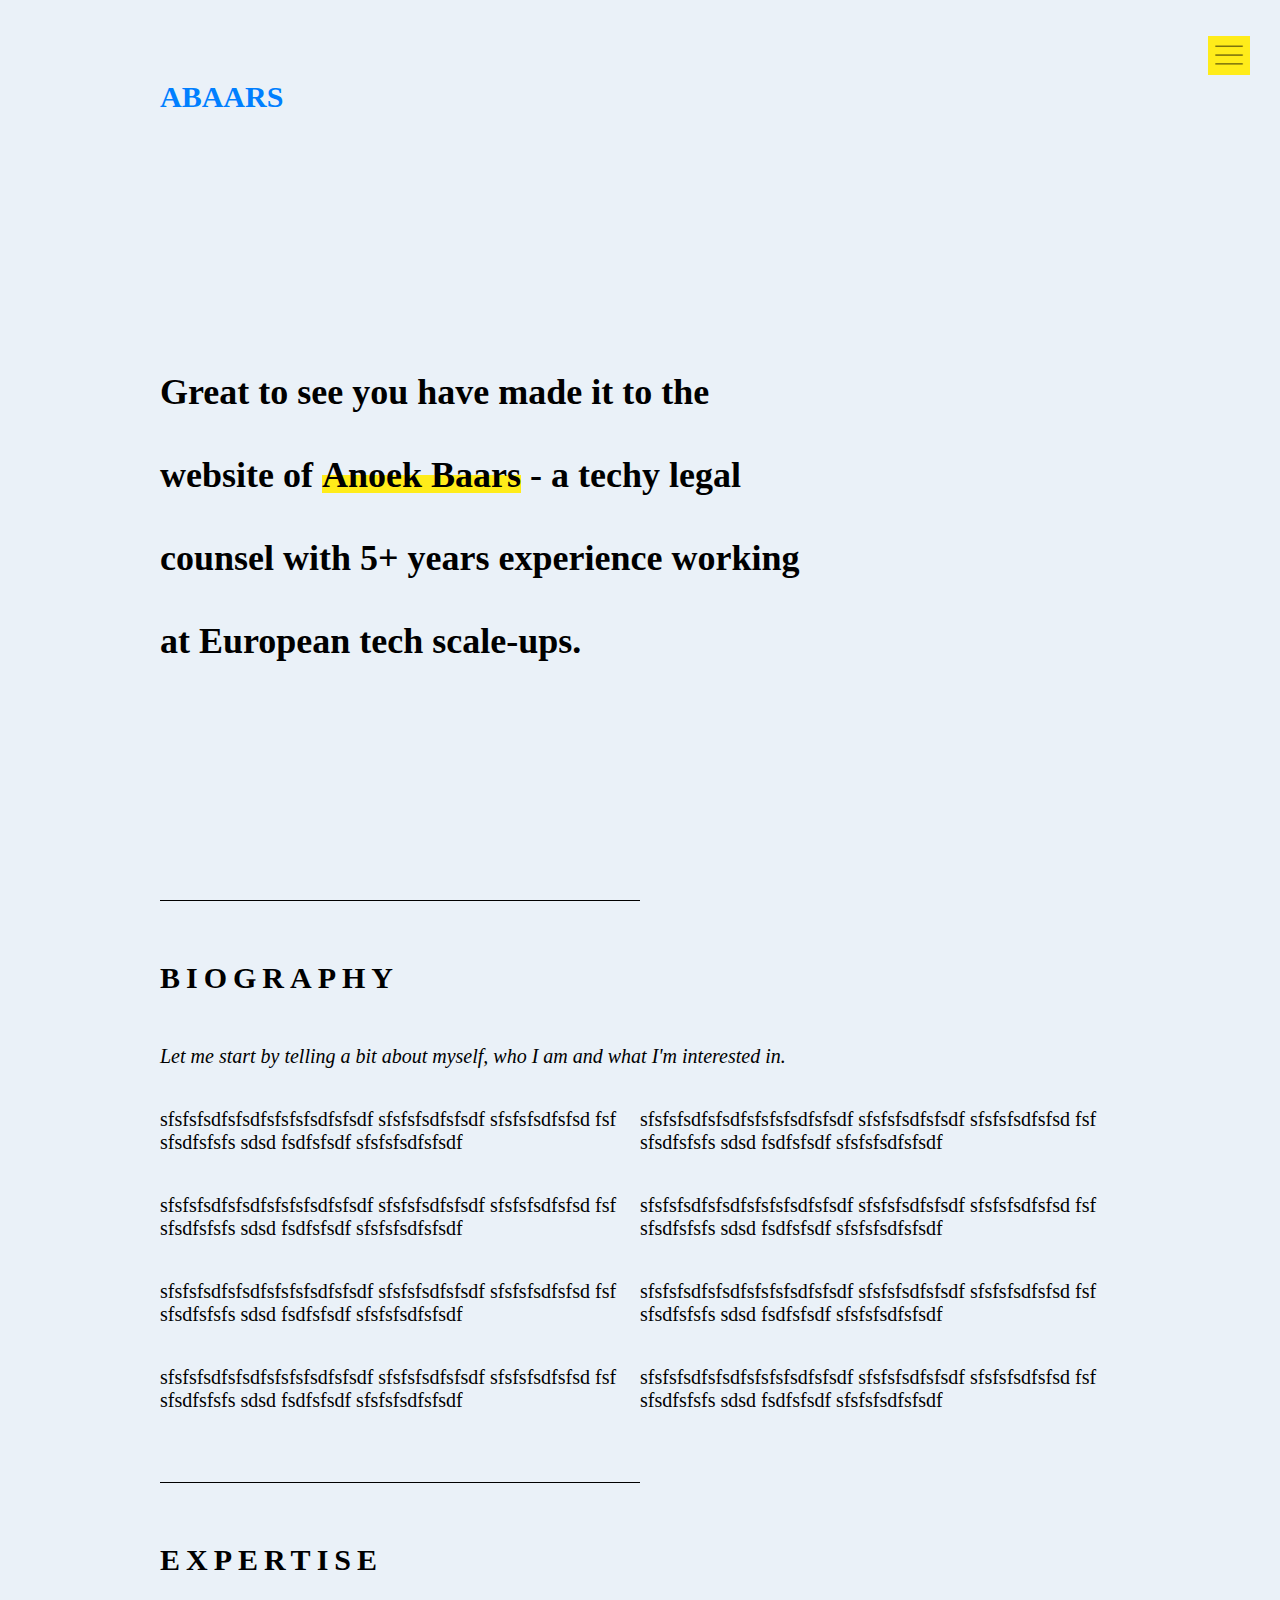
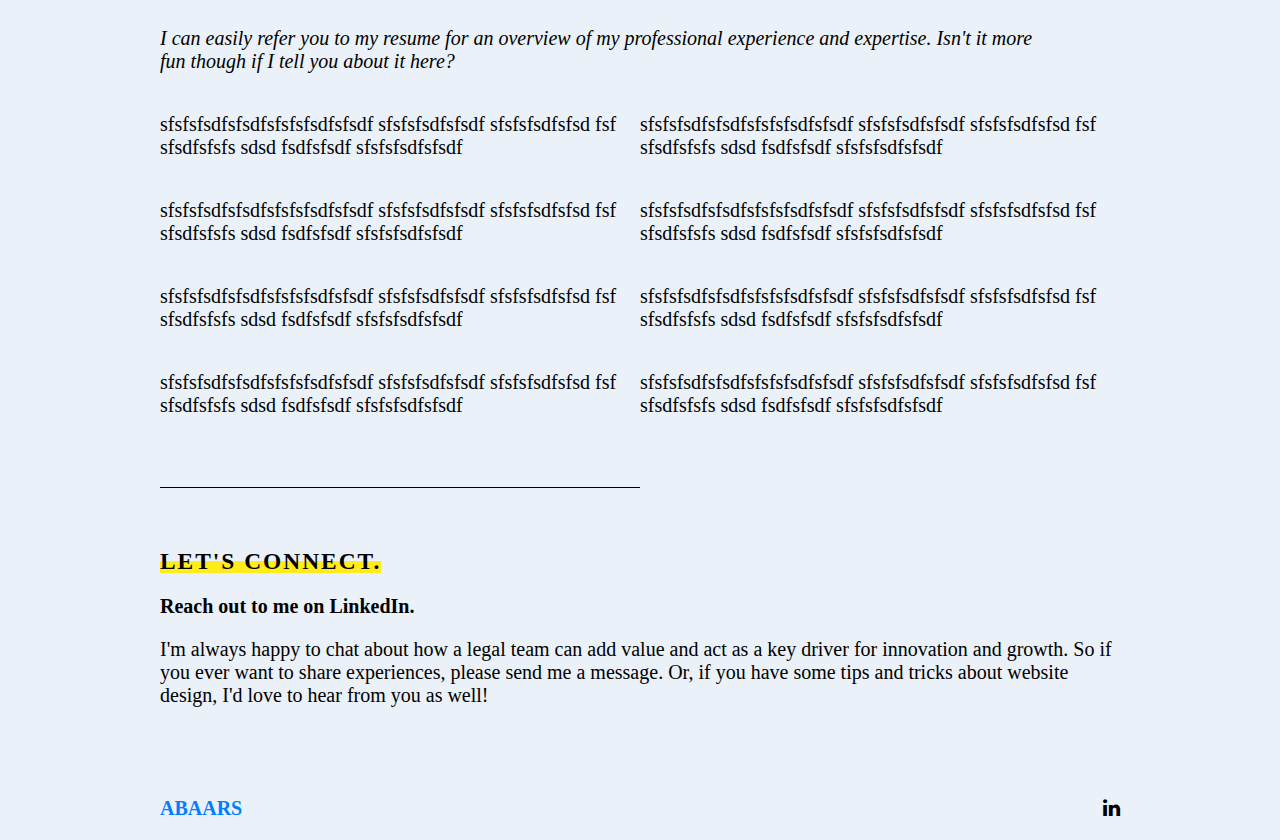
<file: index.html>
<!DOCTYPE html>
<html lang="en">
<head>
  <title>Anoek Baars | Techy legal counsel</title>
  <link rel="stylesheet" href="home.css">
  <script src="home.js"></script>
  <link rel="stylesheet" href="https://cdnjs.cloudflare.com/ajax/libs/font-awesome/4.7.0/css/font-awesome.min.css">
   <meta name="viewport" content="initial-scale=1">
</head>
<body>

  <header>
    <div class="menu">
      <div id="logo" title="anoekbaars.com">abaars</div>
    </div>
    <div id="mySidepanel" class="sidepanel">
      <a href="javascript:void(0)" class="closebtn" onclick="closeNav()">
        <img class="sidepanel-icon" src="images/close.png"></img>
      </a>
      <a href="#biography">
        <img class="sidepanel-icon" src="images/waving-hand.png">my bio</img>
      </a>
      <a href="#expertise">
        <img src="images/expertise.png" class="sidepanel-icon">expertise</img>
      </a>
      <a href="#contact">
        <img src="images/chat.png" class="sidepanel-icon">let's chat</img>
      </a>
      <div id="li-logo">
        <a href="https://www.linkedin.com/in/anoek-baars-2697202a/" style="text-decoration:none;background-color:#007FFF;" target="_blank">
          <i class="fa fa-linkedin" style="font-size:20px"></i>
        </a>
      </div>
    </div>

    <button class="openbtn" onclick="openNav()">
      <img src="images/menu.png" height="30px;"></img>
    </button>

    <div class="headline">
      <h1>Great to see you have made it to the website of <mark>Anoek Baars</mark> - a techy legal counsel with 5+ years experience working at European tech scale-ups.</h1>
    </div>
  </header>

  <div class="horizontalLine-container">
		<div class="horizontalLine shortLine"></div>
	</div>

  <div class="section">
    <div id="biography">
      <h2>Biography</h2>
      <div class="subhead">Let me start by telling a bit about myself, who I am and what I'm interested in.</div>
    </div>
    <div class="main">
      <div class="column1">
        <p>sfsfsfsdfsfsdfsfsfsfsdfsfsdf sfsfsfsdfsfsdf sfsfsfsdfsfsd fsf sfsdfsfsfs sdsd fsdfsfsdf sfsfsfsdfsfsdf</p>
        <p>sfsfsfsdfsfsdfsfsfsfsdfsfsdf sfsfsfsdfsfsdf sfsfsfsdfsfsd fsf sfsdfsfsfs sdsd fsdfsfsdf sfsfsfsdfsfsdf</p>
        <p>sfsfsfsdfsfsdfsfsfsfsdfsfsdf sfsfsfsdfsfsdf sfsfsfsdfsfsd fsf sfsdfsfsfs sdsd fsdfsfsdf sfsfsfsdfsfsdf</p>
        <p>sfsfsfsdfsfsdfsfsfsfsdfsfsdf sfsfsfsdfsfsdf sfsfsfsdfsfsd fsf sfsdfsfsfs sdsd fsdfsfsdf sfsfsfsdfsfsdf</p>
      </div>
      <div class="column2">
        <p>sfsfsfsdfsfsdfsfsfsfsdfsfsdf sfsfsfsdfsfsdf sfsfsfsdfsfsd fsf sfsdfsfsfs sdsd fsdfsfsdf sfsfsfsdfsfsdf</p>
        <p>sfsfsfsdfsfsdfsfsfsfsdfsfsdf sfsfsfsdfsfsdf sfsfsfsdfsfsd fsf sfsdfsfsfs sdsd fsdfsfsdf sfsfsfsdfsfsdf</p>
        <p>sfsfsfsdfsfsdfsfsfsfsdfsfsdf sfsfsfsdfsfsdf sfsfsfsdfsfsd fsf sfsdfsfsfs sdsd fsdfsfsdf sfsfsfsdfsfsdf</p>
        <p>sfsfsfsdfsfsdfsfsfsfsdfsfsdf sfsfsfsdfsfsdf sfsfsfsdfsfsd fsf sfsdfsfsfs sdsd fsdfsfsdf sfsfsfsdfsfsdf</p>
      </div>
    </div>
  </div>

  <div class="horizontalLine-container">
    <div class="horizontalLine shortLine"></div>
  </div>

  <div class="section">
    <div id="expertise">
      <h2>Expertise</h2>
      <div class="subhead">I can easily refer you to my resume for an overview of my professional experience and expertise. Isn't it more fun though if I tell you about it here?</div>
      <div class="main">
        <div class="column1">
          <p>sfsfsfsdfsfsdfsfsfsfsdfsfsdf sfsfsfsdfsfsdf sfsfsfsdfsfsd fsf sfsdfsfsfs sdsd fsdfsfsdf sfsfsfsdfsfsdf</p>
          <p>sfsfsfsdfsfsdfsfsfsfsdfsfsdf sfsfsfsdfsfsdf sfsfsfsdfsfsd fsf sfsdfsfsfs sdsd fsdfsfsdf sfsfsfsdfsfsdf</p>
          <p>sfsfsfsdfsfsdfsfsfsfsdfsfsdf sfsfsfsdfsfsdf sfsfsfsdfsfsd fsf sfsdfsfsfs sdsd fsdfsfsdf sfsfsfsdfsfsdf</p>
          <p>sfsfsfsdfsfsdfsfsfsfsdfsfsdf sfsfsfsdfsfsdf sfsfsfsdfsfsd fsf sfsdfsfsfs sdsd fsdfsfsdf sfsfsfsdfsfsdf</p>
        </div>
        <div class="column2">
          <p>sfsfsfsdfsfsdfsfsfsfsdfsfsdf sfsfsfsdfsfsdf sfsfsfsdfsfsd fsf sfsdfsfsfs sdsd fsdfsfsdf sfsfsfsdfsfsdf</p>
          <p>sfsfsfsdfsfsdfsfsfsfsdfsfsdf sfsfsfsdfsfsdf sfsfsfsdfsfsd fsf sfsdfsfsfs sdsd fsdfsfsdf sfsfsfsdfsfsdf</p>
          <p>sfsfsfsdfsfsdfsfsfsfsdfsfsdf sfsfsfsdfsfsdf sfsfsfsdfsfsd fsf sfsdfsfsfs sdsd fsdfsfsdf sfsfsfsdfsfsdf</p>
          <p>sfsfsfsdfsfsdfsfsfsfsdfsfsdf sfsfsfsdfsfsdf sfsfsfsdfsfsd fsf sfsdfsfsfs sdsd fsdfsfsdf sfsfsfsdfsfsdf</p>
        </div>
      </div>
    </div>
  </div>

  <div class="horizontalLine-container">
    <div class="horizontalLine shortLine"></div>
  </div>

  <div class="section" id="contact">
    <h3><mark>Let's connect.</mark></h3>
    <h4>Reach out to me on LinkedIn.</h4>
    <p>I'm always happy to chat about how a legal team can add value and act as a key driver for innovation and growth. So if you ever want to share experiences, please send me a message. Or, if you have some tips and tricks about website design, I'd love to hear from you as well!</p>
  </div>

  <footer>
    <div class="footer_bar">
      <p id="logo" style="font-size:20px ">abaars</p>
      <a href="https://www.linkedin.com/in/anoek-baars-2697202a/" style="color:black;" target="_blank">
        <i class="fa fa-linkedin" style="font-size:20px"></i>
      </a>
    </div>
  </footer>

</body>
</html>
</file>
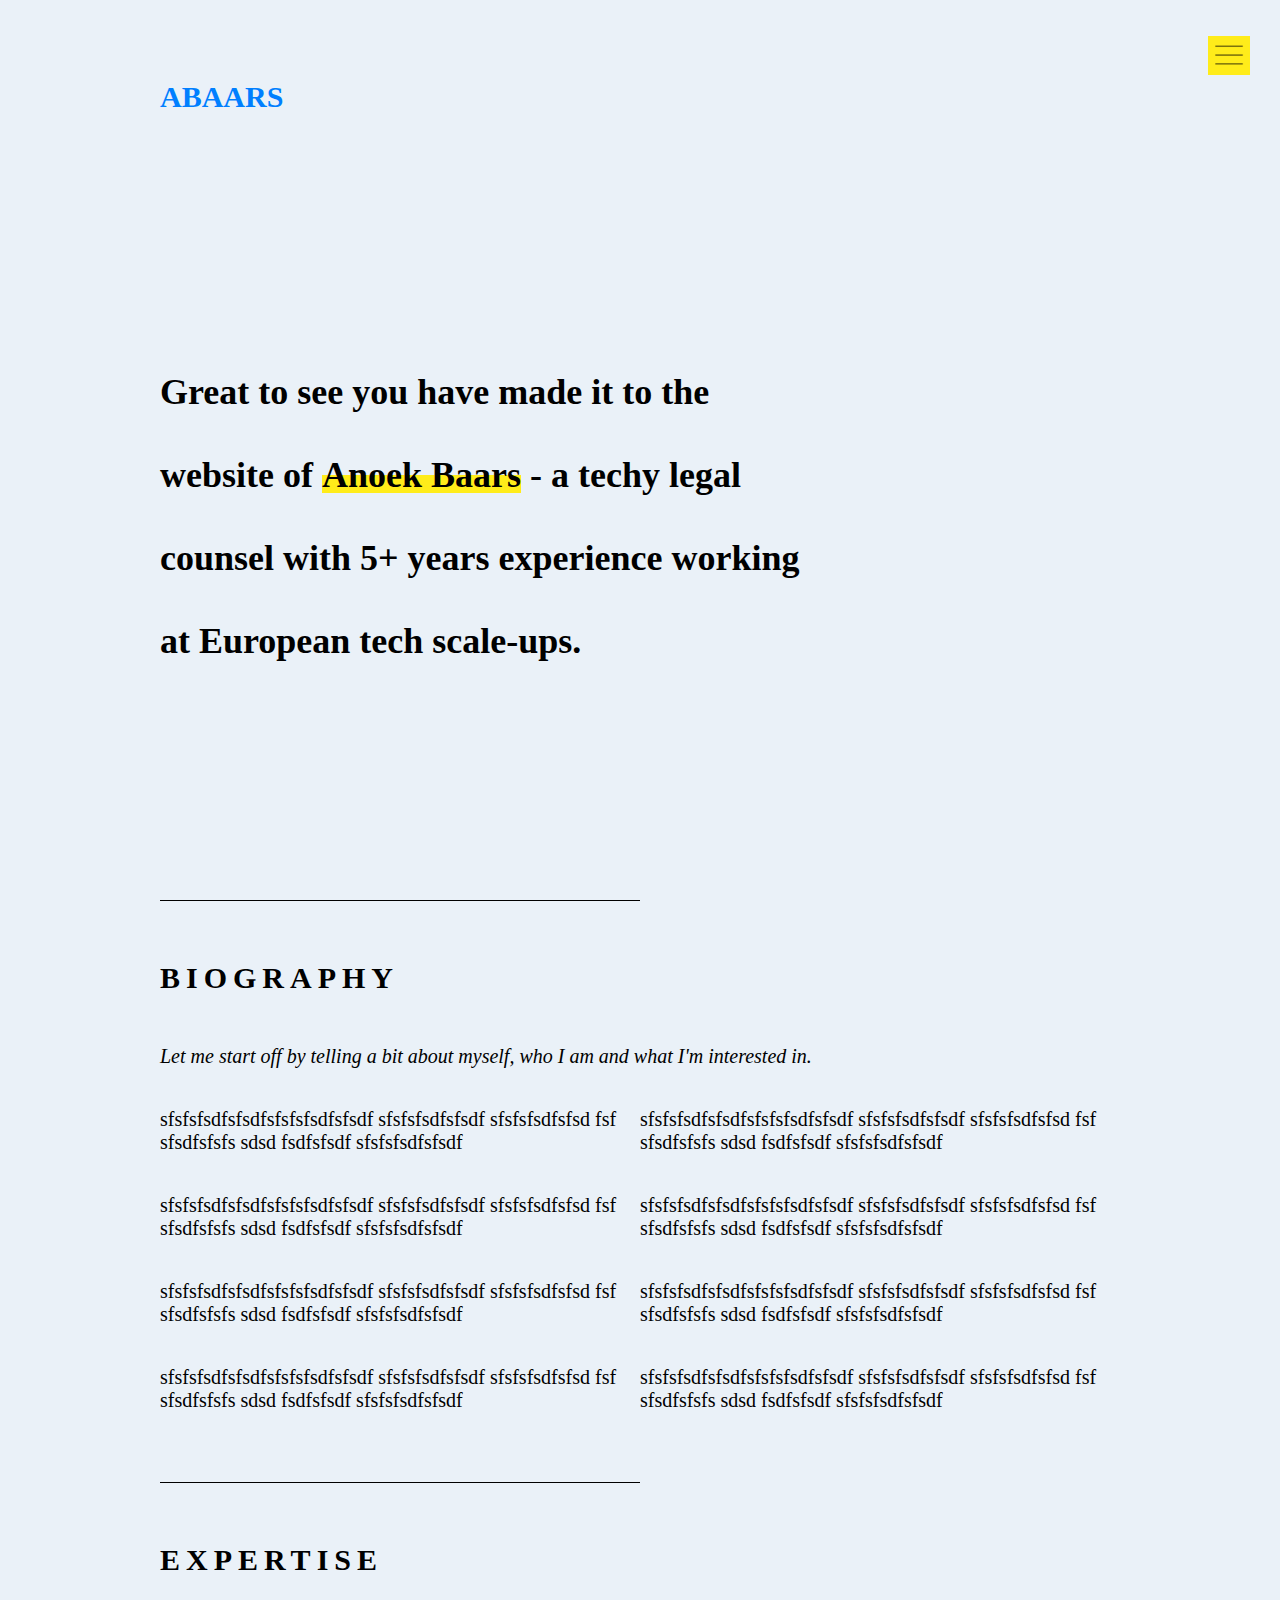
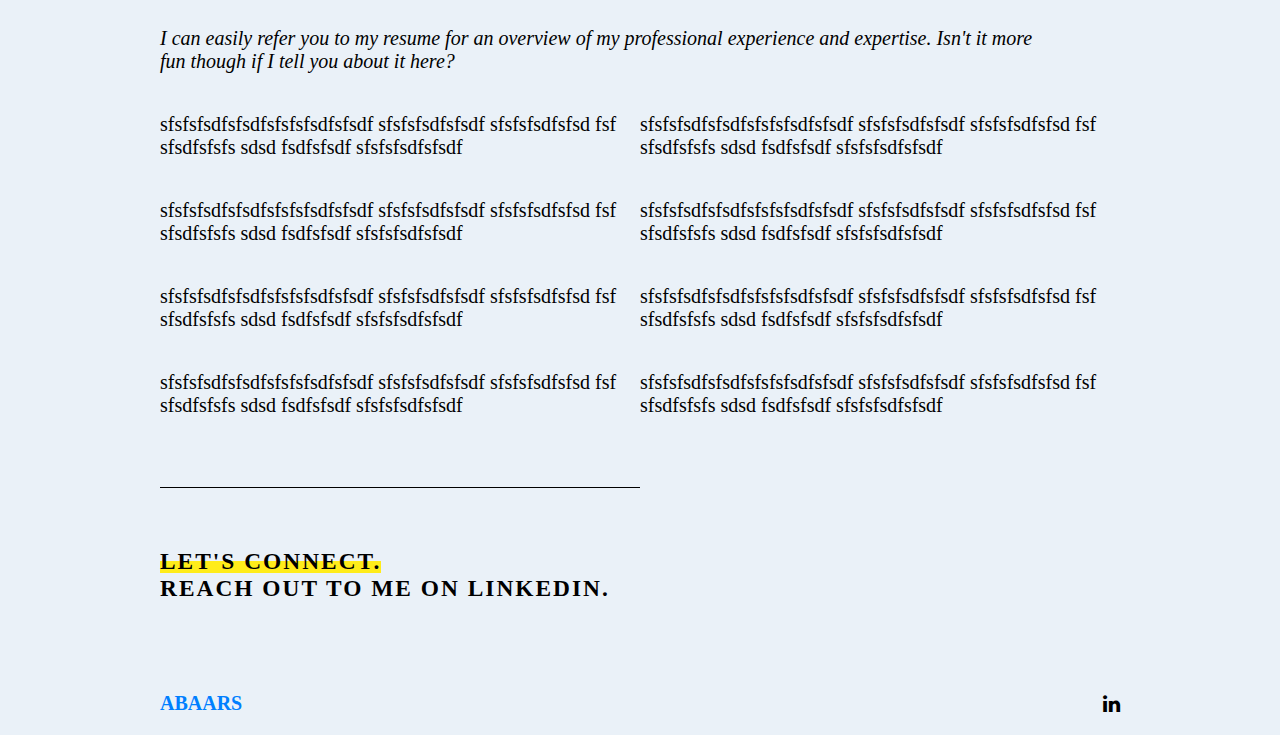
<file: home.html>
<!DOCTYPE html>
<html lang="en">
<head>
  <title>Anoek Baars | Techy legal counsel</title>
  <link rel="stylesheet" href="home.css">
  <script src="home.js"></script>
  <link rel="stylesheet" href="https://cdnjs.cloudflare.com/ajax/libs/font-awesome/4.7.0/css/font-awesome.min.css">
   <meta name="viewport" content="initial-scale=1">
</head>
<body>

  <header>
    <div class="menu">
      <div id="logo" title="anoekbaars.com">abaars</div>
    </div>
    <div id="mySidepanel" class="sidepanel">
      <a href="javascript:void(0)" class="closebtn" onclick="closeNav()">
        <img src="images/close.png" style="width:35px"></img>
      </a>
      <a href="#biography">
        <img class="sidepanel-icon" src="images/waving-hand.png" style="width:35px">my bio</img>
      </a>
      <a href="#expertise">
        <img src="images/expertise.png" style="width:35px" class="sidepanel-icon">expertise</img>
      </a>
      <a href="#contact">
        <img src="images/chat.png" style="width:35px" class="sidepanel-icon">let's chat</img>
      </a>
      <div id="li-logo">
        <i class="fa fa-linkedin" style="font-size:20px"></i>
      </div>
    </div>

    <button class="openbtn" onclick="openNav()">
      <img src="images/menu.png" height="30px;"></img>
    </button>

    <div class="headline">
      <h1>Great to see you have made it to the website of <mark>Anoek Baars</mark> - a techy legal counsel with 5+ years experience working at European tech scale-ups.</h1>
    </div>
  </header>

  <div class="horizontalLine-container">
		<div class="horizontalLine shortLine"></div>
	</div>

  <div class="section">
    <div id="biography">
      <h2>Biography</h2>
      <div class="subhead">Let me start off by telling a bit about myself, who I am and what I'm interested in.</div>
    </div>
    <div class="main">
      <div class="column1">
        <p>sfsfsfsdfsfsdfsfsfsfsdfsfsdf sfsfsfsdfsfsdf sfsfsfsdfsfsd fsf sfsdfsfsfs sdsd fsdfsfsdf sfsfsfsdfsfsdf</p>
        <p>sfsfsfsdfsfsdfsfsfsfsdfsfsdf sfsfsfsdfsfsdf sfsfsfsdfsfsd fsf sfsdfsfsfs sdsd fsdfsfsdf sfsfsfsdfsfsdf</p>
        <p>sfsfsfsdfsfsdfsfsfsfsdfsfsdf sfsfsfsdfsfsdf sfsfsfsdfsfsd fsf sfsdfsfsfs sdsd fsdfsfsdf sfsfsfsdfsfsdf</p>
        <p>sfsfsfsdfsfsdfsfsfsfsdfsfsdf sfsfsfsdfsfsdf sfsfsfsdfsfsd fsf sfsdfsfsfs sdsd fsdfsfsdf sfsfsfsdfsfsdf</p>
      </div>
      <div class="column2">
        <p>sfsfsfsdfsfsdfsfsfsfsdfsfsdf sfsfsfsdfsfsdf sfsfsfsdfsfsd fsf sfsdfsfsfs sdsd fsdfsfsdf sfsfsfsdfsfsdf</p>
        <p>sfsfsfsdfsfsdfsfsfsfsdfsfsdf sfsfsfsdfsfsdf sfsfsfsdfsfsd fsf sfsdfsfsfs sdsd fsdfsfsdf sfsfsfsdfsfsdf</p>
        <p>sfsfsfsdfsfsdfsfsfsfsdfsfsdf sfsfsfsdfsfsdf sfsfsfsdfsfsd fsf sfsdfsfsfs sdsd fsdfsfsdf sfsfsfsdfsfsdf</p>
        <p>sfsfsfsdfsfsdfsfsfsfsdfsfsdf sfsfsfsdfsfsdf sfsfsfsdfsfsd fsf sfsdfsfsfs sdsd fsdfsfsdf sfsfsfsdfsfsdf</p>
      </div>
    </div>
  </div>

  <div class="horizontalLine-container">
    <div class="horizontalLine shortLine"></div>
  </div>

  <div class="section">
    <div id="expertise">
      <h2>Expertise</h2>
      <div class="subhead">I can easily refer you to my resume for an overview of my professional experience and expertise. Isn't it more fun though if I tell you about it here?</div>
      <div class="main">
        <div class="column1">
          <p>sfsfsfsdfsfsdfsfsfsfsdfsfsdf sfsfsfsdfsfsdf sfsfsfsdfsfsd fsf sfsdfsfsfs sdsd fsdfsfsdf sfsfsfsdfsfsdf</p>
          <p>sfsfsfsdfsfsdfsfsfsfsdfsfsdf sfsfsfsdfsfsdf sfsfsfsdfsfsd fsf sfsdfsfsfs sdsd fsdfsfsdf sfsfsfsdfsfsdf</p>
          <p>sfsfsfsdfsfsdfsfsfsfsdfsfsdf sfsfsfsdfsfsdf sfsfsfsdfsfsd fsf sfsdfsfsfs sdsd fsdfsfsdf sfsfsfsdfsfsdf</p>
          <p>sfsfsfsdfsfsdfsfsfsfsdfsfsdf sfsfsfsdfsfsdf sfsfsfsdfsfsd fsf sfsdfsfsfs sdsd fsdfsfsdf sfsfsfsdfsfsdf</p>
        </div>
        <div class="column2">
          <p>sfsfsfsdfsfsdfsfsfsfsdfsfsdf sfsfsfsdfsfsdf sfsfsfsdfsfsd fsf sfsdfsfsfs sdsd fsdfsfsdf sfsfsfsdfsfsdf</p>
          <p>sfsfsfsdfsfsdfsfsfsfsdfsfsdf sfsfsfsdfsfsdf sfsfsfsdfsfsd fsf sfsdfsfsfs sdsd fsdfsfsdf sfsfsfsdfsfsdf</p>
          <p>sfsfsfsdfsfsdfsfsfsfsdfsfsdf sfsfsfsdfsfsdf sfsfsfsdfsfsd fsf sfsdfsfsfs sdsd fsdfsfsdf sfsfsfsdfsfsdf</p>
          <p>sfsfsfsdfsfsdfsfsfsfsdfsfsdf sfsfsfsdfsfsdf sfsfsfsdfsfsd fsf sfsdfsfsfs sdsd fsdfsfsdf sfsfsfsdfsfsdf</p>
        </div>
      </div>
    </div>
  </div>

  <div class="horizontalLine-container">
    <div class="horizontalLine shortLine"></div>
  </div>

  <div class="section" id="contact">
    <h3><mark>Let's connect.</mark><br>Reach out to me on LinkedIn.</h3>
  </div>

  <footer>
    <div class="footer_bar">
      <p id="logo" style="font-size:20px ">abaars</p>
      <i class="fa fa-linkedin" style="font-size:20px"></i>
    </div>
  </footer>

</body>
</html>
</file>
<file: home.css>
*{
	margin: 0;
}

body {
	background-color: #eaf1f8;
	padding: 0 2.5rem 0 1.5rem;
}

html {
	scroll-behavior: smooth;
	font-family: "Palatino Linotype", "Book Antiqua", Palatino, serif;
	font-size: 20px;
}

h1 {
	font-size: 1.2rem;
	font-weight: bold;
	line-height: 2;
}

h2 {
	font-style: 2.5rem;
	margin-bottom: 2.5rem;
	text-transform: uppercase;
	letter-spacing: .3rem;
}

h3 {
	font-style: 0.1rem;
	margin-bottom: 1rem;
	letter-spacing: .1rem;
	text-transform: uppercase;
}

h4 {
	font-size: 1rem;
	font-weight: bold;
}

p {
	font-size: 20px;
	display: block;
  margin-block-start: 1em;
	margin-block-end: 1em;
  margin-inline-start: 0px;
  margin-inline-end: 0px;
}

header {
	height: 100vh;
	display: flex;
	flex-direction: column;
}

footer {
	margin-top: 2.5rem;
}

mark {
  display: inline-block;
  line-height: 0em;
  padding-bottom: 0.5em;
	background-color: #ffec1a;
}

.menu {
	weight:100%;
	padding: 2rem 0 0 0;
}

#logo {
	font-size: 1.5rem;
	color: #007FFF;
	font-family: American Typewriter, serif;
	font-weight: bold;
	text-transform: uppercase;
}

.headline {
	height: 100vh;
	margin-right: 1.5rem;
	display: flex;
	align-items: center;
	justify-content: flex-start;
}

.horizontalLine__container {
  align-items: center;
  display: flex;
}
.horizontalLine {
  border-top: 1px solid;
}

	.shortLine {
		width: 50%;
	}

.section {
	display: flex;
	flex-direction: column;
	margin-top: 3rem;
	word-wrap: break-word;
}

	.subhead {
		font-size: 20px;
		font-style: italic;
		margin-right: 3.5rem;
		margin-bottom: 20px;
		word-wrap: break-word;
	}

.main {
	display: flex;
	flex-direction: column;
	margin-bottom: 2.5rem;
	}

	.column1 {
		display: flex;
		flex-direction: column;
		flex-wrap: wrap;
		justify-content: flex-start;
		align-items: stretch;
		align-content: stretch;
		margin-right: 1rem;
	}

	.column2 {
		display: flex;
		flex-direction: column;
		flex-wrap: wrap;
		justify-content: flex-start;
		align-items: stretch;
		align-content: stretch;
		margin-right: 1rem;
	}

.button {
	margin: 3rem 0 3rem 0;
}

#linkedinBtn {
	color: black;
	text-decoration: none;
	padding: 20px 50px 20px 50px;
	cursor: pointer;
  background-size: 500px 300px;
  transition: 0.9s;
	border: solid;
	border-color: #ffec1a;
}

#linkedinBtn:hover {
	box-shadow: inset 0 0 0 35px #ffec1a;
}

#li-logo {
	height: 100%;
	display: flex;
	justify-content: center;
	align-items: flex-end;
	color: white;
	padding-bottom: 20px;
}

.footer_bar {
	display: flex;
	flex-direction: row;
	align-items: center;
	justify-content: space-between;
}




/* The sidepanel menu */
.sidepanel {
	position: fixed;
	display: flex;
	justify-content: flex-start;
	flex-direction: column;
  height: 100%; /* Specify a height */
  width: 0; /* 0 width - change this with JavaScript */
  z-index: 1; /* Stay on top */
  right: 0rem;
  background-color: #007FFF; /* Black*/
  overflow-x: hidden; /* Disable horizontal scroll */
  transition: 0.5s; /* 0.5 second transition effect to slide in the sidepanel */
}

/* The sidepanel icon */
.sidepanel-icon {
	padding-bottom: 10px;
	width: 35px;
}

/* The sidepanel links */
.sidepanel a {
	display: flex;
	flex-direction: column;
	justify-content: center;
	align-items: center;
	padding: 2rem 0;
  text-decoration: none;
  font-size: 3vw;
  color: #eaf1f8;
  transition: 0.3s;
}

/* When you mouse over the navigation links, change their color */
.sidepanel a:hover {
  background-color: #eaf1f8;
	color: black;
}

/* Position and style the close button (top right corner) */
.sidepanel .closebtn {
  position: relative;
	width: 5rem;
  font-size: 20px;
}

.sidepanel .closebtn:hover {
	background-color: #ffec1a;
}

/* Style the button that is used to open the sidepanel */
.openbtn {
	position: fixed;
	top: 1.8rem;
	right: 1.5rem;
  font-size: 20px;
  background-color: #ffec1a;
  color: white;
  border: none;
	padding: 0.2rem 0.3rem 0 0.3rem;
  cursor: pointer;
}

#icon {
	width: 35px;
}

@media only screen and (min-width: 550px) {
	body {
		padding: 0 2.5rem;
	}

	.sidepanel a {
	  font-size: 14px;
	}

	.headline {
		margin-right: 3rem;
	}
}

@media only screen and (min-width: 768px) {
	body {
		padding: 0 8rem;
	}

	h1 {
		font-size: 1.8rem;
		line-height: 2.3;
	}

	.menu {
		padding: 4rem 0 1rem 0;
	}

	#menuBtn {
		right: 4rem;
	  padding: 0.4rem 0.5rem 0 0.5rem;
	}

	.headline {
		width: 70%;
	}

	.main {
		flex-direction: row;
		}
}

@media only screen and (min-width: 1400px) {
	body {
		padding: 0 10rem;
	}

	h1 {
		font-size: 2.5rem;
		font-weight: bold;
		line-height: 2;
	}

	.headline {
		width: 80%;
	}

	.openbtn {
		top: 3.5rem;
		right: 2.8rem;
	}

	.sidepanel-icon {
		padding-bottom: 10px;
		width: 50px;
	}
}
</file>
